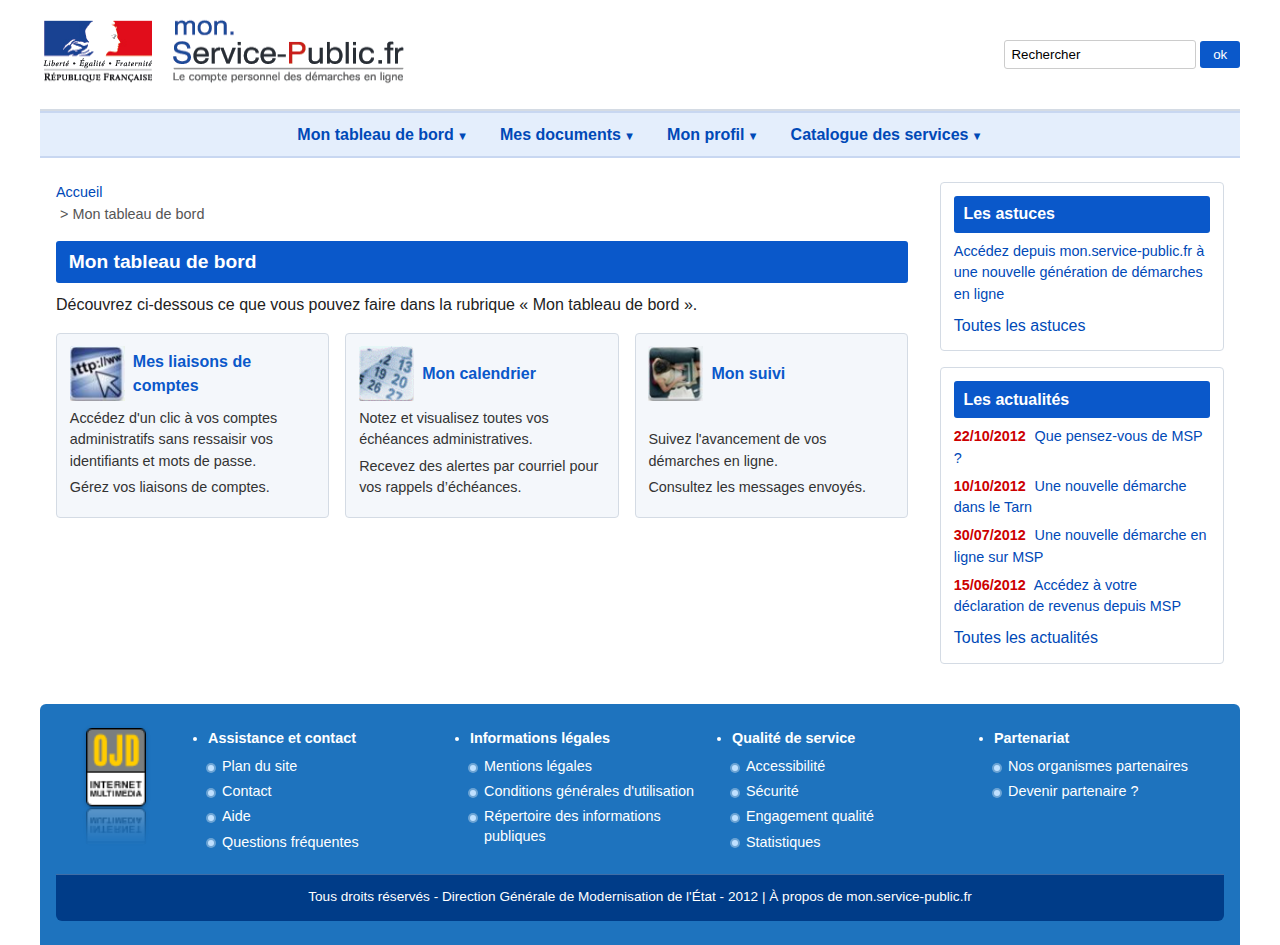
<file: index.html>
<!DOCTYPE html>
<html lang="fr">
<head>
  <meta charset="utf-8">
  <title>Mon tableau de bord – MSP</title>
  <meta name="viewport" content="width=device-width, initial-scale=1">
  <link rel="stylesheet" href="styles-grid.css">
</head>

<body>
  <header class="wrap header">
    <div class="brand">
      <img src="assets/logo_msp_Part.png" alt="Logo MSP" width="365" height="73">
    </div>

    <form action="https://mon.service-public.fr/portail/faces/jsp/liste_res_tout.jsp" 
          method="get" role="search" class="search">
      <input type="text" name="fullText" id="rechercheInput" value="Rechercher" title="Rechercher">
      <input type="submit" value="ok" title="Lancer la recherche" id="ok_recherche">
    </form>
  </header>

  <nav class="wrap nav">
    <ul class="menu">
      <li class="has-sub"><a href="#">Mon tableau de bord</a>
        <ul class="submenu">
          <li><a href="#">Mes liaisons de comptes</a></li>
          <li><a href="#">Mon calendrier</a></li>
          <li><a href="#">Mon suivi</a></li>
        </ul>
      </li>

      <li class="has-sub"><a href="#">Mes documents</a>
        <ul class="submenu">
          <li><a href="#">Mon porte-documents</a></li>
          <li><a href="#">Mon bloc-notes</a></li>
        </ul>
      </li>

      <li class="has-sub"><a href="#">Mon profil</a>
        <ul class="submenu">
          <li><a href="#">Mes coordonnées</a></li>
          <li><a href="#">Mes contacts</a></li>
          <li><a href="#">Mes options</a></li>
        </ul>
      </li>

      <li class="has-sub align-aside"><a href="#">Catalogue des services</a>
        <ul class="submenu">
          <li><a href="#">Les démarches</a></li>
          <li><a href="#">Les formulaires CERFA</a></li>
          <li><a href="#">Les organismes partenaires</a></li>
          <li><a href="#">L'annuaire de l'administration</a></li>
          <li><a href="#">Le guide des droits et démarches</a></li>
        </ul>
      </li>
    </ul>
  </nav>

  <main class="wrap grid">
    <section class="main">
      <ul class="breadcrumb">
        <li><a href="#">Accueil</a></li>
        <li>&nbsp;&gt;&nbsp;Mon tableau de bord</li>
      </ul>

      <article>
        <h1>Mon tableau de bord</h1>
        <p>Découvrez ci-dessous ce que vous pouvez faire dans la rubrique « Mon tableau de bord ».</p>
      </article>

      <section class="cards">
        <article class="card">
          <a href="#">
            <img src="assets/402_429_Liaisons.JPG" width="60" height="60" alt="Liaisons">
            Mes liaisons de comptes
          </a>
          <ul>
            <li>Accédez d'un clic à vos comptes administratifs sans ressaisir vos identifiants et mots de passe.</li>
            <li>Gérez vos liaisons de comptes.</li>
          </ul>
        </article>

        <article class="card">
          <a href="#">
            <img src="assets/605_403_418_picto_agenda.gif" width="60" height="60" alt="Calendrier">
            Mon calendrier
          </a>
          <ul>
            <li>Notez et visualisez toutes vos échéances administratives.</li>
            <li>Recevez des alertes par courriel pour vos rappels d’échéances.</li>
          </ul>
        </article>

        <article class="card">
          <a href="#">
            <img src="assets/401_430_suivi.jpg" width="60" height="60" alt="Suivi">
            Mon suivi
          </a>
          <ul>
            <li>Suivez l'avancement de vos démarches en ligne.</li>
            <li>Consultez les messages envoyés.</li>
          </ul>
        </article>
      </section>
    </section>
    <aside class="side">
      <section class="side-block" style="--bg:url('assets/bg-contenu2.png')">
        <h3>Les astuces</h3>
        <ul>
          <li>
            <a href="#">
              Accédez depuis mon.service-public.fr à une nouvelle génération de démarches en ligne
            </a>
          </li>
        </ul>
        <a href="#">Toutes les astuces</a>
      </section>

      <section class="side-block" style="--bg:url('assets/bkg_menu_demarches.jpg')">
        <h3>Les actualités</h3>
        <ul>
          <li><a href="#"><span class="date">22/10/2012</span> Que pensez-vous de MSP ?</a></li>
          <li><a href="#"><span class="date">10/10/2012</span> Une nouvelle démarche dans le Tarn</a></li>
          <li><a href="#"><span class="date">30/07/2012</span> Une nouvelle démarche en ligne sur MSP</a></li>
          <li><a href="#"><span class="date">15/06/2012</span> Accédez à votre déclaration de revenus depuis MSP</a></li>
        </ul>
        <a href="#">Toutes les actualités</a>
      </section>
    </aside>
  </main>

  <footer class="wrap footer">
    <div class="footer-links">
      <ul>
        <li class="logo-col"><a href="#"><img src="assets/logo-ojd.png" alt="logo OJD"></a></li>

        <li>
          <p>Assistance et contact</p>
          <ul>
            <li><a href="#">Plan du site</a></li>
            <li><a href="#">Contact</a></li>
            <li><a href="#">Aide</a></li>
            <li><a href="#">Questions fréquentes</a></li>
          </ul>
        </li>

        <li>
          <p>Informations légales</p>
          <ul>
            <li><a href="#">Mentions légales</a></li>
            <li><a href="#">Conditions générales d'utilisation</a></li>
            <li><a href="#">Répertoire des informations publiques</a></li>
          </ul>
        </li>

        <li>
          <p>Qualité de service</p>
          <ul>
            <li><a href="#">Accessibilité</a></li>
            <li><a href="#">Sécurité</a></li>
            <li><a href="#">Engagement qualité</a></li>
            <li><a href="#">Statistiques</a></li>
          </ul>
        </li>

        <li>
          <p>Partenariat</p>
          <ul>
            <li><a href="#">Nos organismes partenaires</a></li>
            <li><a href="#">Devenir partenaire ?</a></li>
          </ul>
        </li>
      </ul>
    </div>

    <div class="credits">
      <a href="#">Tous droits réservés - Direction Générale de Modernisation de l'État - 2012</a> |
      <a href="#">À propos de mon.service-public.fr</a>
    </div>
  </footer>
</body>
</html>
</file>
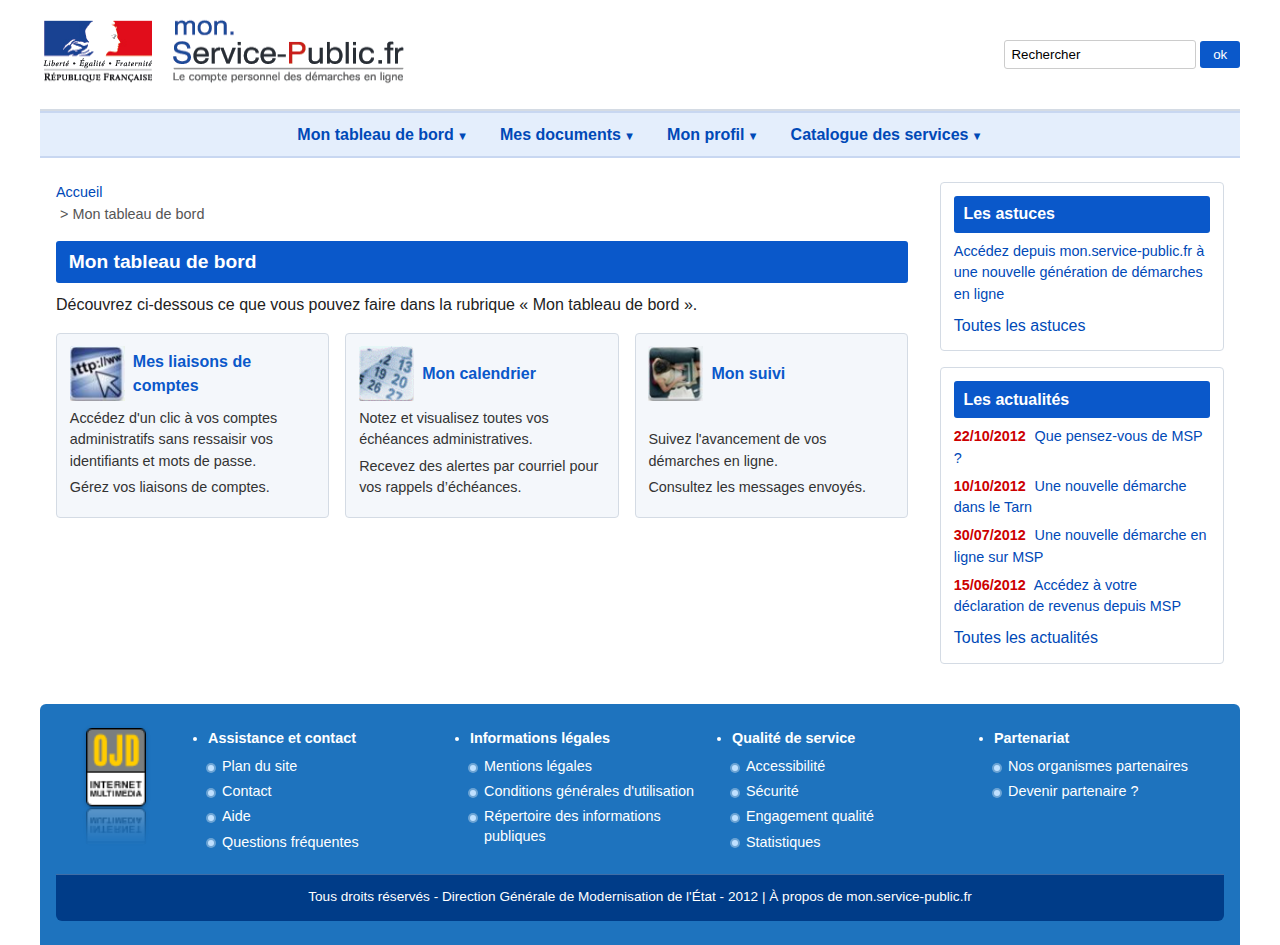
<file: index-grid.html>
<!DOCTYPE html>
<html lang="fr">
<head>
  <meta charset="utf-8">
  <title>Mon tableau de bord – MSP</title>
  <meta name="viewport" content="width=device-width, initial-scale=1">
  <link rel="stylesheet" href="styles-grid.css">
</head>

<body>
  <!-- === EN-TÊTE === -->
  <header class="wrap header">
    <div class="brand">
      <img src="assets/logo_msp_Part.png" alt="Logo MSP" width="365" height="73">
    </div>

    <form action="https://mon.service-public.fr/portail/faces/jsp/liste_res_tout.jsp" 
          method="get" role="search" class="search">
      <input type="text" name="fullText" id="rechercheInput" value="Rechercher" title="Rechercher">
      <input type="submit" value="ok" title="Lancer la recherche" id="ok_recherche">
    </form>
  </header>

  <!-- === NAVIGATION === -->
  <nav class="wrap nav">
    <ul class="menu">
      <li class="has-sub"><a href="#">Mon tableau de bord</a>
        <ul class="submenu">
          <li><a href="#">Mes liaisons de comptes</a></li>
          <li><a href="#">Mon calendrier</a></li>
          <li><a href="#">Mon suivi</a></li>
        </ul>
      </li>

      <li class="has-sub"><a href="#">Mes documents</a>
        <ul class="submenu">
          <li><a href="#">Mon porte-documents</a></li>
          <li><a href="#">Mon bloc-notes</a></li>
        </ul>
      </li>

      <li class="has-sub"><a href="#">Mon profil</a>
        <ul class="submenu">
          <li><a href="#">Mes coordonnées</a></li>
          <li><a href="#">Mes contacts</a></li>
          <li><a href="#">Mes options</a></li>
        </ul>
      </li>

      <!-- ✅ align-aside pour le sous-menu aligné sur la colonne de droite -->
      <li class="has-sub align-aside"><a href="#">Catalogue des services</a>
        <ul class="submenu">
          <li><a href="#">Les démarches</a></li>
          <li><a href="#">Les formulaires CERFA</a></li>
          <li><a href="#">Les organismes partenaires</a></li>
          <li><a href="#">L'annuaire de l'administration</a></li>
          <li><a href="#">Le guide des droits et démarches</a></li>
        </ul>
      </li>
    </ul>
  </nav>

  <!-- === CONTENU PRINCIPAL === -->
  <main class="wrap grid">
    <section class="main">
      <ul class="breadcrumb">
        <li><a href="#">Accueil</a></li>
        <li>&nbsp;&gt;&nbsp;Mon tableau de bord</li>
      </ul>

      <article>
        <h1>Mon tableau de bord</h1>
        <p>Découvrez ci-dessous ce que vous pouvez faire dans la rubrique « Mon tableau de bord ».</p>
      </article>

      <section class="cards">
        <article class="card">
          <a href="#">
            <img src="assets/402_429_Liaisons.JPG" width="60" height="60" alt="Liaisons">
            Mes liaisons de comptes
          </a>
          <ul>
            <li>Accédez d'un clic à vos comptes administratifs sans ressaisir vos identifiants et mots de passe.</li>
            <li>Gérez vos liaisons de comptes.</li>
          </ul>
        </article>

        <article class="card">
          <a href="#">
            <img src="assets/605_403_418_picto_agenda.gif" width="60" height="60" alt="Calendrier">
            Mon calendrier
          </a>
          <ul>
            <li>Notez et visualisez toutes vos échéances administratives.</li>
            <li>Recevez des alertes par courriel pour vos rappels d’échéances.</li>
          </ul>
        </article>

        <article class="card">
          <a href="#">
            <img src="assets/401_430_suivi.jpg" width="60" height="60" alt="Suivi">
            Mon suivi
          </a>
          <ul>
            <li>Suivez l'avancement de vos démarches en ligne.</li>
            <li>Consultez les messages envoyés.</li>
          </ul>
        </article>
      </section>
    </section>

    <!-- === COLONNE LATÉRALE === -->
    <aside class="side">
      <section class="side-block" style="--bg:url('assets/bg-contenu2.png')">
        <h3>Les astuces</h3>
        <ul>
          <li>
            <a href="#">
              Accédez depuis mon.service-public.fr à une nouvelle génération de démarches en ligne
            </a>
          </li>
        </ul>
        <a href="#">Toutes les astuces</a>
      </section>

      <section class="side-block" style="--bg:url('assets/bkg_menu_demarches.jpg')">
        <h3>Les actualités</h3>
        <ul>
          <li><a href="#"><span class="date">22/10/2012</span> Que pensez-vous de MSP ?</a></li>
          <li><a href="#"><span class="date">10/10/2012</span> Une nouvelle démarche dans le Tarn</a></li>
          <li><a href="#"><span class="date">30/07/2012</span> Une nouvelle démarche en ligne sur MSP</a></li>
          <li><a href="#"><span class="date">15/06/2012</span> Accédez à votre déclaration de revenus depuis MSP</a></li>
        </ul>
        <a href="#">Toutes les actualités</a>
      </section>
    </aside>
  </main>

  <!-- === PIED DE PAGE === -->
  <footer class="wrap footer">
    <div class="footer-links">
      <ul>
        <li class="logo-col"><a href="#"><img src="assets/logo-ojd.png" alt="logo OJD"></a></li>

        <li>
          <p>Assistance et contact</p>
          <ul>
            <li><a href="#">Plan du site</a></li>
            <li><a href="#">Contact</a></li>
            <li><a href="#">Aide</a></li>
            <li><a href="#">Questions fréquentes</a></li>
          </ul>
        </li>

        <li>
          <p>Informations légales</p>
          <ul>
            <li><a href="#">Mentions légales</a></li>
            <li><a href="#">Conditions générales d'utilisation</a></li>
            <li><a href="#">Répertoire des informations publiques</a></li>
          </ul>
        </li>

        <li>
          <p>Qualité de service</p>
          <ul>
            <li><a href="#">Accessibilité</a></li>
            <li><a href="#">Sécurité</a></li>
            <li><a href="#">Engagement qualité</a></li>
            <li><a href="#">Statistiques</a></li>
          </ul>
        </li>

        <li>
          <p>Partenariat</p>
          <ul>
            <li><a href="#">Nos organismes partenaires</a></li>
            <li><a href="#">Devenir partenaire ?</a></li>
          </ul>
        </li>
      </ul>
    </div>

    <div class="credits">
      <a href="#">Tous droits réservés - Direction Générale de Modernisation de l'État - 2012</a> |
      <a href="#">À propos de mon.service-public.fr</a>
    </div>
  </footer>
</body>
</html>
</file>
<file: styles-grid.css>
:root {
  --max: 1200px;
  --gap: 1rem;
  --blue: #0a58ca;
  --lightblue: #e4eefc;
  --darkblue: #003c88;
  --gray: #f4f7fb;
}

* {
  box-sizing: border-box;
  margin: 0;
  padding: 0;
}

body {
  background: #fff;
  font-family: Arial, Helvetica, sans-serif;
  color: #222;
  line-height: 1.5;
}

.wrap {
  max-width: var(--max);
  margin-inline: auto;
  padding-inline: 1rem;
}

a {
  color: #0049b7;
  text-decoration: none;
}
a:hover {
  text-decoration: underline;
}

.header {
  display: flex;
  justify-content: space-between;
  align-items: center;
  padding: 1rem 0;
  border-bottom: 2px solid #d4dbe4;
}
.header img {
  height: 70px;
}
.search input[type="text"] {
  border: 1px solid #ccc;
  padding: .4rem;
  border-radius: 3px;
}
.search input[type="submit"] {
  background: var(--blue);
  border: none;
  color: #fff;
  padding: .4rem .8rem;
  border-radius: 3px;
  cursor: pointer;
}
.search input[type="submit"]:hover {
  background: var(--darkblue);
}

.nav {
  background: var(--lightblue);
  border-top: 2px solid #c8d7f1;
  border-bottom: 2px solid #c8d7f1;
}
.menu {
  display: flex;
  justify-content: center;
  gap: 2rem;
  list-style: none;
  padding: .6rem 0;
  margin: 0;
}
.menu > li > a {
  color: #0049b7;
  font-weight: bold;
  font-size: 1rem;
}
.menu > li > a:hover {
  text-decoration: underline;
}

.menu {
  position: relative;
}

.menu li {
  position: relative;
}

.submenu {
  position: absolute;
  left: 0;
  top: 100%;
  background: #ffffff;
  list-style: none;
  padding: .5rem 0;
  margin: 0;
  border: 1px solid #ccc;
  border-top: none;
  width: 230px;
  opacity: 0;
  visibility: hidden;
  transform: translateY(8px);
  transition: all 0.2s ease;
  z-index: 10;
}

.submenu li a {
  display: block;
  color: #0049b7;
  padding: .5rem .8rem;
  font-size: .9rem;
}
.submenu li a:hover {
  background: #e8f0ff;
}

.menu li.has-sub .submenu {
  left: 0;
  width: calc(var(--max) * 0.75); 
  border-left: 2px solid #c8d7f1;
  border-right: 2px solid #c8d7f1;
  border-bottom: 2px solid #c8d7f1;
  box-shadow: 0 2px 5px rgba(0,0,0,0.08);
}

.menu li.has-sub.align-aside .submenu {
  left: calc(var(--max) * 0.75);
  width: calc(var(--max) * 0.25);
}

@media (max-width: 1200px) {
  .menu li.has-sub .submenu {
    width: 75%;
    left: 0;
  }
  .menu li.has-sub.align-aside .submenu {
    width: 25%;
    left: 75%;
  }
}

.menu li.has-sub:hover > .submenu {
  opacity: 1;
  visibility: visible;
  transform: translateY(0);
}

.menu li.has-sub > a::after {
  content: " ▼";
  font-size: .7rem;
  color: #0049b7;
}

.grid {
  display: grid;
  grid-template-columns: 3fr 1fr;
  gap: 2rem;
  margin: 1.5rem auto;
  align-items: start;
}

.breadcrumb {
  list-style: none;
  font-size: .9rem;
  margin-bottom: 1rem;
  color: #555;
}
.breadcrumb a {
  color: #0049b7;
}

.main h1 {
  background: var(--blue);
  color: white;
  font-size: 1.2rem;
  padding: .4rem .8rem;
  margin-bottom: 0.6rem;
  border-radius: 3px;
}
.main p {
  margin-bottom: 1rem;
}

.cards {
  display: grid;
  grid-template-columns: repeat(3, 1fr);
  gap: 1rem;
  margin-top: 1rem;
}
.card {
  background: var(--gray);
  border: 1px solid #d4dbe4;
  border-radius: 4px;
  padding: .8rem;
  min-height: 160px;
  display: flex;
  flex-direction: column;
  justify-content: space-between;
}
.card a {
  display: flex;
  align-items: center;
  gap: .5rem;
  font-weight: bold;
  color: var(--blue);
  margin-bottom: .4rem;
}
.card img {
  width: 55px;
  height: 55px;
}
.card ul {
  list-style: none;
  padding-left: 0;
  font-size: .9rem;
  color: #333;
}
.card ul li {
  margin-bottom: .3rem;
}

.side-block {
  background: #fff;
  border: 1px solid #d4dbe4;
  border-radius: 4px;
  padding: .8rem;
  margin-bottom: 1rem;
}
.side-block h3 {
  background: var(--blue);
  color: white;
  font-size: 1rem;
  padding: .4rem .6rem;
  border-radius: 3px;
  margin-bottom: .5rem;
}
.side-block ul {
  list-style: none;
  padding-left: 0;
  margin-bottom: .5rem;
}
.side-block ul li {
  margin-bottom: .4rem;
  font-size: .9rem;
}
.side-block a {
  color: #0049b7;
}
.side-block .date {
  color: #cc0000;
  font-weight: bold;
  margin-right: .3rem;
}

.footer {
  background: #1e73be;
  color: white;
  padding: 1.5rem 1rem;
  font-size: 0.9rem;
  border-top-left-radius: 6px;
  border-top-right-radius: 6px;
}

.footer-links > ul {
  display: grid;
  grid-template-columns: 120px repeat(4, 1fr);
  gap: 2rem;
  align-items: start;
}

.footer .logo-col {
  display: flex;
  align-items: flex-start;
  justify-content: center;
}
.footer .logo-col img {
  width: 60px;
  height: auto;
  display: block;
  filter: drop-shadow(0 1px 2px rgba(0,0,0,.2));
}

.footer p {
  font-weight: 700;
  margin: 0 0 .5rem;
}

.footer-links ul ul {
  list-style: none;
  margin: 0;
  padding: 0;
}
.footer-links ul ul li {
  position: relative;
  padding-left: 14px;
  margin: .35rem 0;
  line-height: 1.35;
  color: #ffffff;
}
.footer-links ul ul li::before {
  content: "";
  position: absolute;
  left: 0;
  top: .55em;
  width: 6px;
  height: 6px;
  background: #bfe0ff;
  border-radius: 50%;
  box-shadow: 0 0 0 2px rgba(255,255,255,0.35);
}

.footer a,
.footer p,
.footer-links ul ul li,
.footer .credits a {
  color: #ffffff;
}
.footer a:hover,
.footer .credits a:hover {
  color: #bfe0ff;
  text-decoration: underline;
}

.footer .credits {
  background: #003c88;
  color: #fff;
  text-align: center;
  width: 100%;
  margin-top: 1rem;
  padding: .8rem;
  border-top: 1px solid rgba(255,255,255,.25);
  font-size: .85rem;
  border-bottom-left-radius: 6px;
  border-bottom-right-radius: 6px;
}

@media (max-width: 768px) {
  body {
    background: #fff;
    font-size: 0.95rem;
  }

  .header {
    flex-direction: column;
    align-items: center;
    text-align: center;
  }
  .search {
    margin-top: 0.5rem;
    width: 90%;
  }
  .search input[type="text"] {
    width: 75%;
    padding: .4rem .6rem;
  }
  .search input[type="submit"] {
    width: 20%;
    padding: .4rem;
  }

  .nav {
    background: none;
    padding: 0;
  }
  .menu {
    flex-direction: column;
    width: 90%;
    margin: 0 auto;
  }
  .menu > li {
    background: #2e6ee0;
    margin-bottom: .4rem;
    border-radius: 5px;
    text-align: center;
  }
  .menu > li > a {
    color: #fff;
    display: block;
    padding: .6rem;
    font-weight: 500;
    text-decoration: none;
  }

  .submenu { display: none; }

  .grid { grid-template-columns: 1fr; }
  .cards { grid-template-columns: 1fr; }

  .card {
    display: flex;
    flex-direction: row;
    align-items: flex-start;
    gap: .8rem;
    background: #f3f6fa;
    border: 1px solid #d2d8e2;
    padding: .6rem;
  }

  .card img {
    width: 60px;
    height: 60px;
    flex-shrink: 0;
  }

  h1 {
    background: #0a58ca;
    color: white;
    padding: .4rem .8rem;
    border-radius: 4px;
    font-size: 1.1rem;
  }

  .footer-links > ul {
    grid-template-columns: 1fr 1fr;
    gap: 1.25rem 1rem;
  }
  .footer .logo-col {
    grid-column: 1 / -1;
    justify-content: center;
  }
  .footer .credits {
    font-size: 0.8rem;
  }
}
</file>
